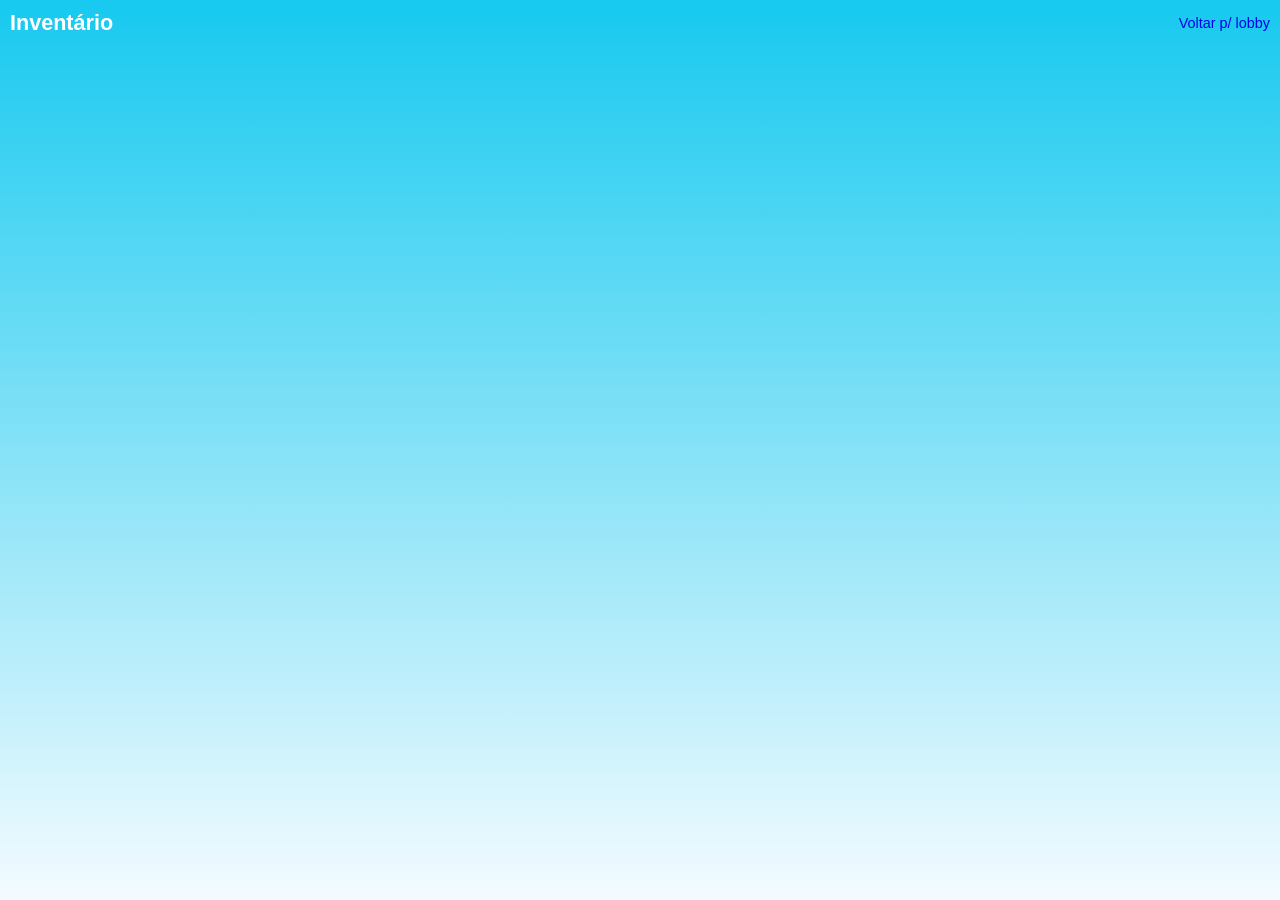
<file: cofre.html>
<!DOCTYPE html>
<html lang="pt-br">
<head>
    <meta charset="UTF-8">
    <meta name="viewport" content="width=device-width, initial-scale=1.0">
    <title>Cofre</title>
    <link rel="stylesheet" href="estilos/global.css">
    <link rel="stylesheet" href="estilos/mediaquerry.css">
    <audio src="musicas/música-lobby.mpeg" autoplay loop></audio>

    <style>
        header {
            padding: 10px;
            font-size: 0.9em;

        }
    </style>
</head>
<body>
    <header> 
    <div class="informacao-pagina">
        <h2>Inventário</h2>
        <a href="lobby.html">Voltar p/ lobby</a>
    </div>
    </header>
   
</body>
</html>
</file>
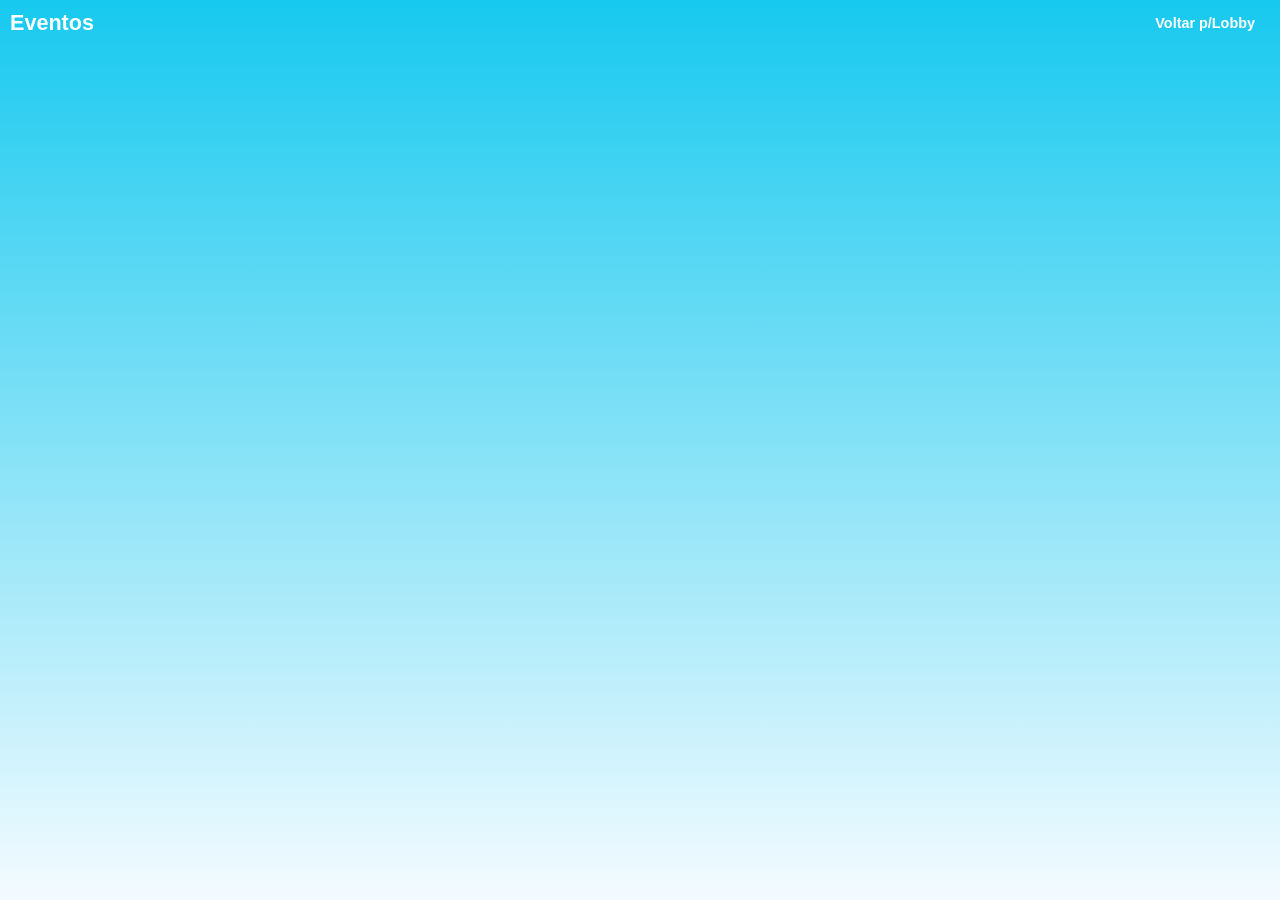
<file: eventos.html>
<!DOCTYPE html>
<html lang="pt-br">
<head>
    <meta charset="UTF-8">
    <meta name="viewport" content="width=device-width, initial-scale=1.0">
    <title>Eventos</title>
    <link rel="stylesheet" href="estilos/mediaquerry.css">
    <link rel="stylesheet" href="estilos/global.css">
    <audio src="musicas/música-lobby.mpeg" autoplay loop></audio>
     <style>
        header {
            padding: 10px;
            font-size: 0.9em;

        }
    </style>
</head>
<body>

    <header>
        <div class="informacao-pagina">
            <h2>Eventos</h2>
            <a href="lobby.html" class="voltar">Voltar p/Lobby</a>
        </div>
    </header>


</body>
</html>
</file>
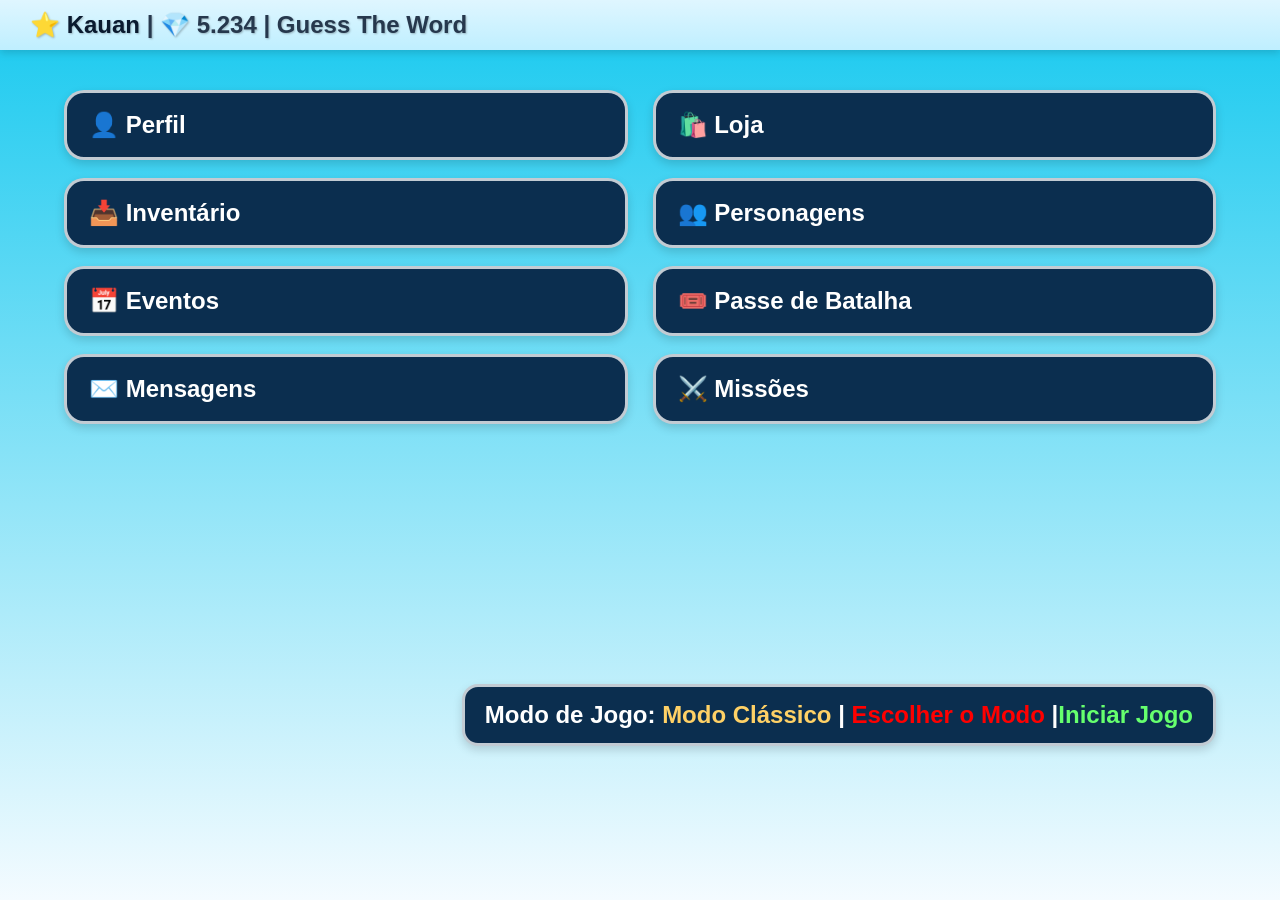
<file: lobby.html>
<!DOCTYPE html>
<html lang="pt-br">
<head>
    <meta charset="UTF-8">
    <meta name="viewport" content="width=device-width, initial-scale=1.0">
    <title>Lobby</title>
    <link href="https://fonts.googleapis.com/css2?family=Material+Symbols+Outlined" rel="stylesheet">
    <link rel="stylesheet" href="estilos/global.css">
    <link rel="stylesheet" href="estilos/lobby.css">
    <link rel="stylesheet" href="estilos/mediaquerry.css">
</head>
<body>

    <audio src="musicas/música-lobby.mpeg" autoplay loop></audio>
     <header class="topo">
    <div 
    class="perfil-topo">⭐ <a href="perfil.html">Kauan</a> | 💎 5.234  |  Guess The Word
    </div>
  </header>

  <main class="container">
    <section class="coluna">
      <a href="perfil.html" class="botao-menu">👤 Perfil</a>
       <a href="cofre.html" class="botao-menu">📥 Inventário</a></a>
      <a href="eventos.html" class="botao-menu">📅 Eventos</a>
      <a href="mensagens.html" class="botao-menu">✉️ Mensagens</a>
    </section>

    <section class="coluna">
      <a href="loja.html" class="botao-menu">🛍️ Loja</a>
      <a href="personagens.html" class="botao-menu">👥 Personagens</a>
      <a href="passedebatalha.html" class="botao-menu">🎟️ Passe de Batalha</a>
      <a href="missoes.html" class="botao-menu">⚔️ Missões</a>
    </section>
  </main>

  <div class="area-inferior">
    <div class="painel-jogo">
      Modo de Jogo: <span>Modo Clássico</span> | <a href="#"><span id="escolher-modo">Escolher o Modo</span></a> |<a href="modoclassico.html"><span id="iniciar-jogo">Iniciar Jogo</a> 
    </div>
  </div>

</body>
</html>
</file>
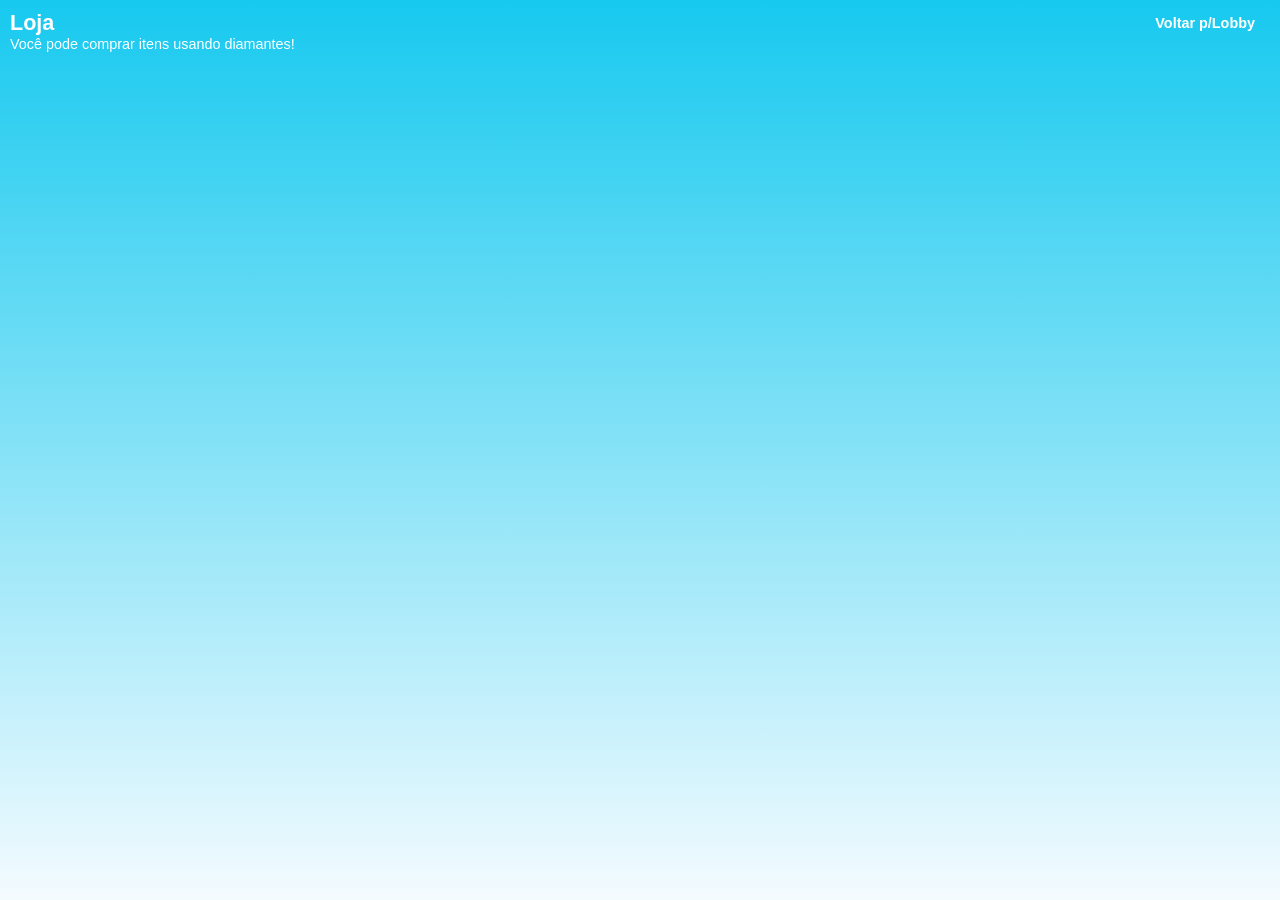
<file: loja.html>
<!DOCTYPE html>
<html lang="pt-br">
<head>
    <meta charset="UTF-8">
    <meta name="viewport" content="width=device-width, initial-scale=1.0">
    <title>Loja</title>
    <link rel="stylesheet" href="estilos/global.css">
    <link rel="stylesheet" href="estilos/mediaquerry.css">
      <audio src="musicas/música-loja-e-passe-de-batalha.mpeg" autoplay loop></audio>
     <style>
        header {
            padding: 10px;
            font-size: 0.9em;
        }
    </style>
</head>
<body>
    <header>
        <div class="informacao-pagina">
            <h2>Loja</h2>
            <a href="lobby.html" class="voltar">Voltar p/Lobby</a>
             </div>
                <p>Você pode comprar itens usando diamantes!</p>
    </header>
</body>
</html>
</file>
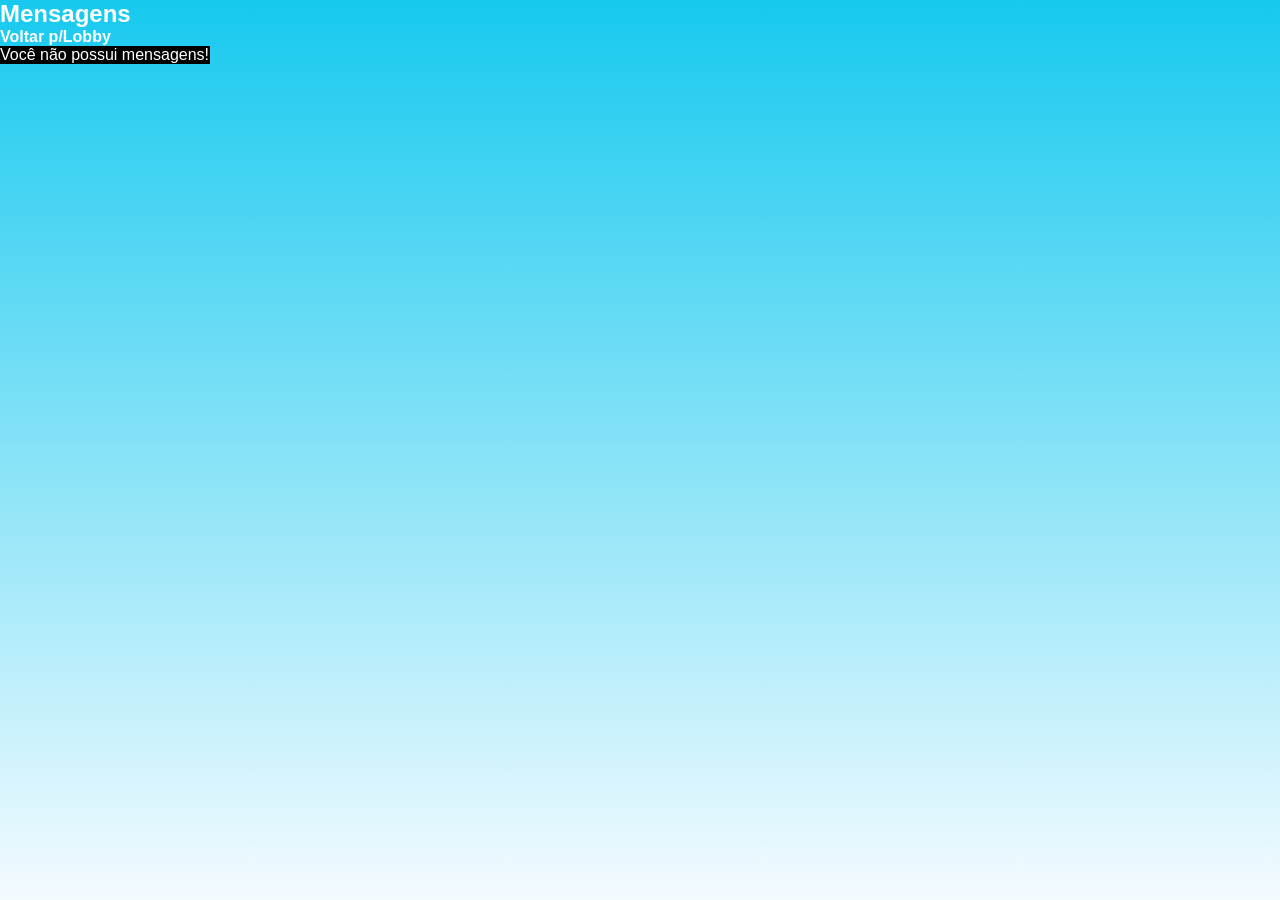
<file: mensagens.html>
<!DOCTYPE html>
<html lang="pt-br">
<head>
    <meta charset="UTF-8">
    <meta name="viewport" content="width=device-width, initial-scale=1.0">
    <title>Mensagens</title>
    <link rel="stylesheet" href="estilos/global.css">
    <link rel="stylesheet" href="estilos/mediaquerry.css">
    <audio src="musicas/música-lobby.mpeg" autoplay loop></audio>
</head>
<body>
    <header>
        <div class="informacao-modo">
            <h2>Mensagens</h2>
            <a href="lobby.html" class="voltar">Voltar p/Lobby</a>
        </div>
        <p style="background-color: black; width:210px;">Você não possui mensagens!</p>
    </header>
</body>
</html>
</file>
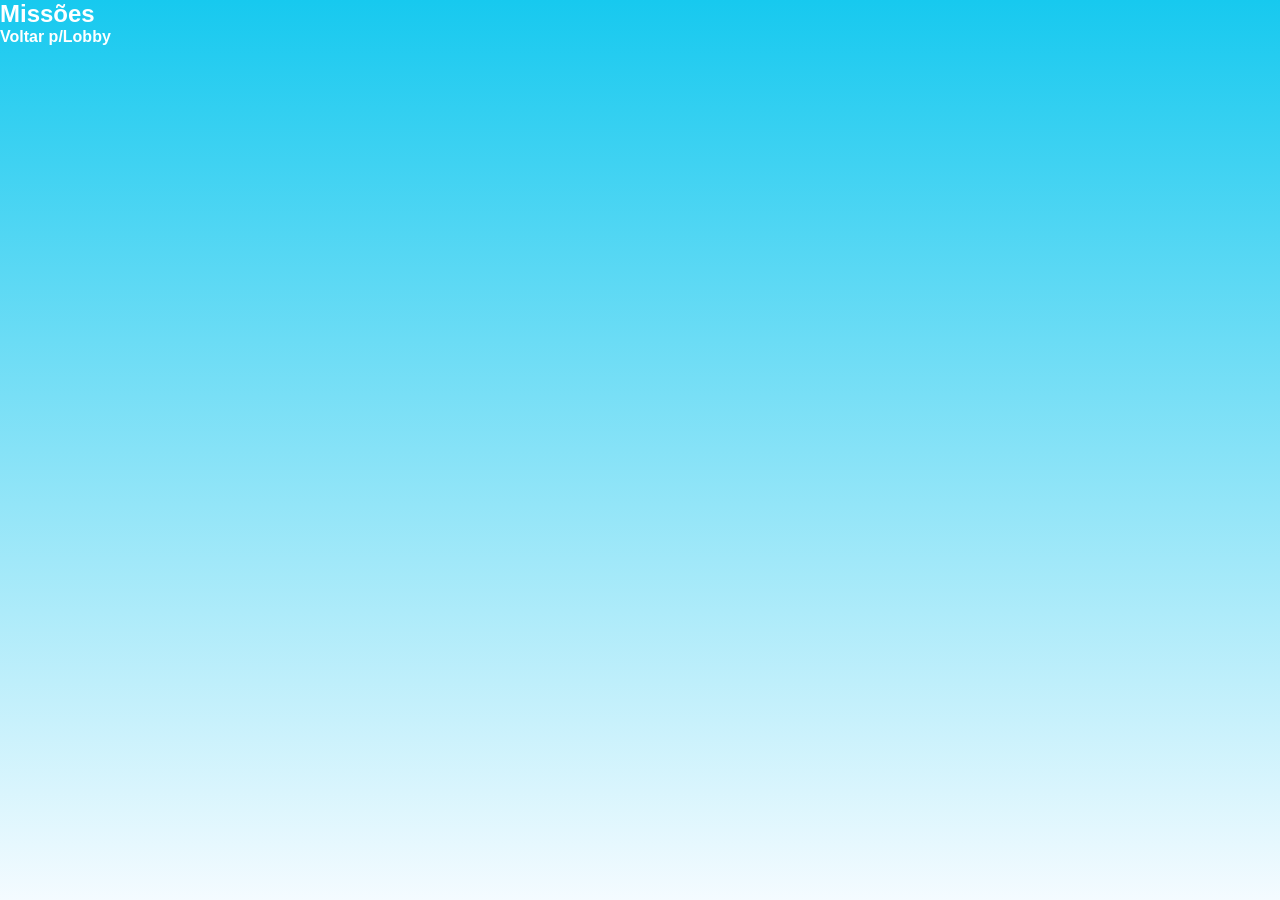
<file: missoes.html>
<!DOCTYPE html>
<html lang="pt-br">
<head>
    <meta charset="UTF-8">
    <meta name="viewport" content="width=device-width, initial-scale=1.0">
    <title>Missões</title>
     <link rel="stylesheet" href="estilos/global.css">
     <link rel="stylesheet" href="estilos/mediaquerry.css">
    <audio src="musicas/música-lobby.mpeg" autoplay loop></audio>
</head>
<body>
    <header>
        <div class="informacao-modo">
            <h2>Missões</h2>
            <a href="lobby.html" class="voltar">Voltar p/Lobby</a>
        </div>
    </header>
</body>
</html>
</file>
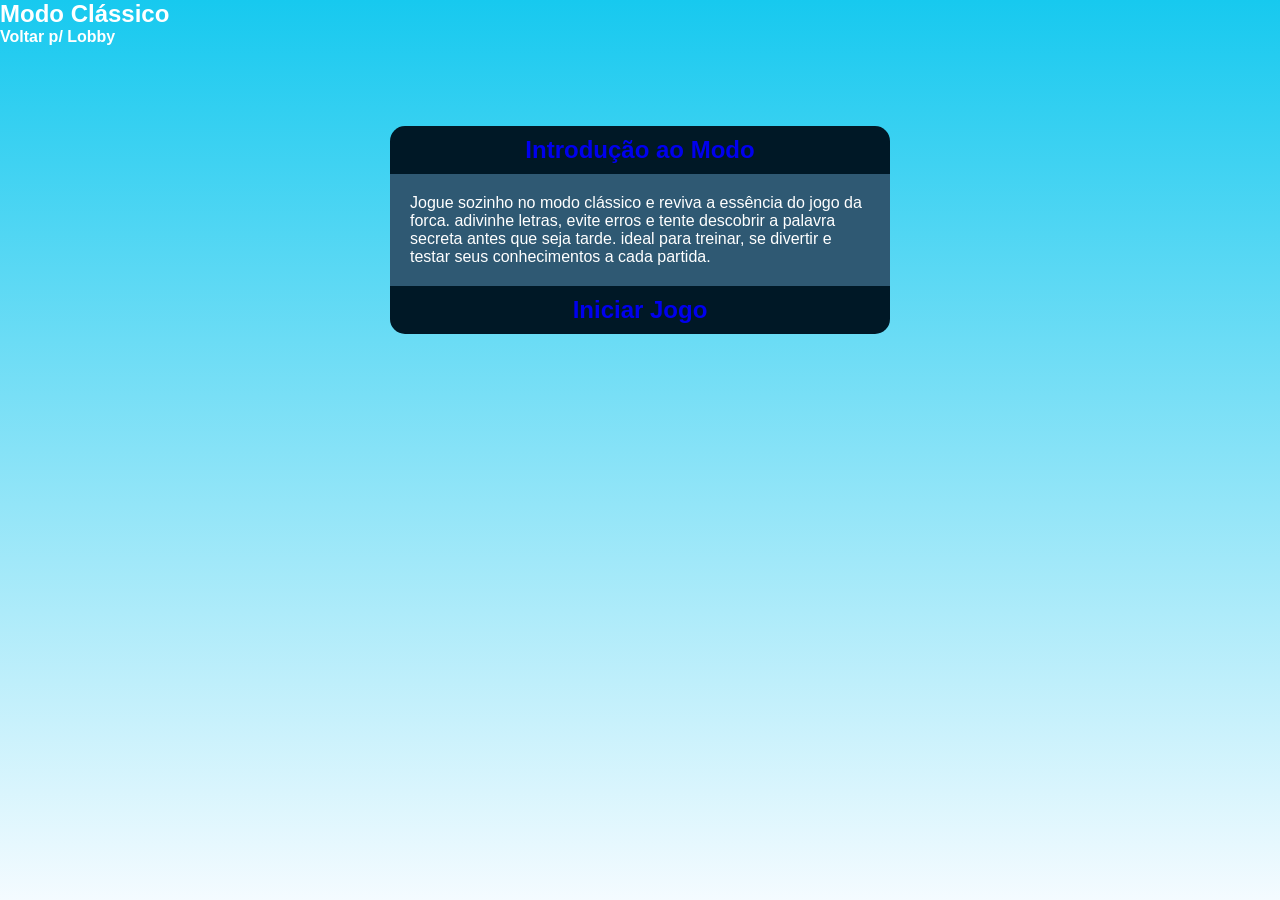
<file: modoclassico.html>
<!DOCTYPE html>
<html lang="pt-br">
<head>
    <meta charset="UTF-8">
    <meta name="viewport" content="width=device-width, initial-scale=1.0">
    <title>Modo Clássico</title>
    <link rel="stylesheet" href="estilos/global.css">
    <link rel="stylesheet" href="estilos/mediaquerry.css">
    <link rel="stylesheet" href="estilos/modoclássico.css">
    <audio src="musicas/música-lobby.mpeg" autoplay loop></audio>

</head>
<body>

    <div class="informacao-modo">
        <h2>Modo Clássico</h2>
        <a href="lobby.html" class="voltar" >Voltar p/ Lobby</a>
    </div>

    <div id="intro">
         <h2><a href="#">Introdução ao Modo</a> </h2>
    </div>

    <div id="introducao">
      
      <p>Jogue sozinho no modo clássico e reviva a essência do jogo da forca. adivinhe letras, evite erros e tente descobrir a palavra secreta antes que seja tarde. ideal para treinar, se divertir e testar seus conhecimentos a cada partida.</p>
          
    </div>
    <div id="jogar">
        <h2 id="jogue"><a href="#">Iniciar Jogo</a> </h2>
    </div>
   
       
  
</body>
</html>
</file>
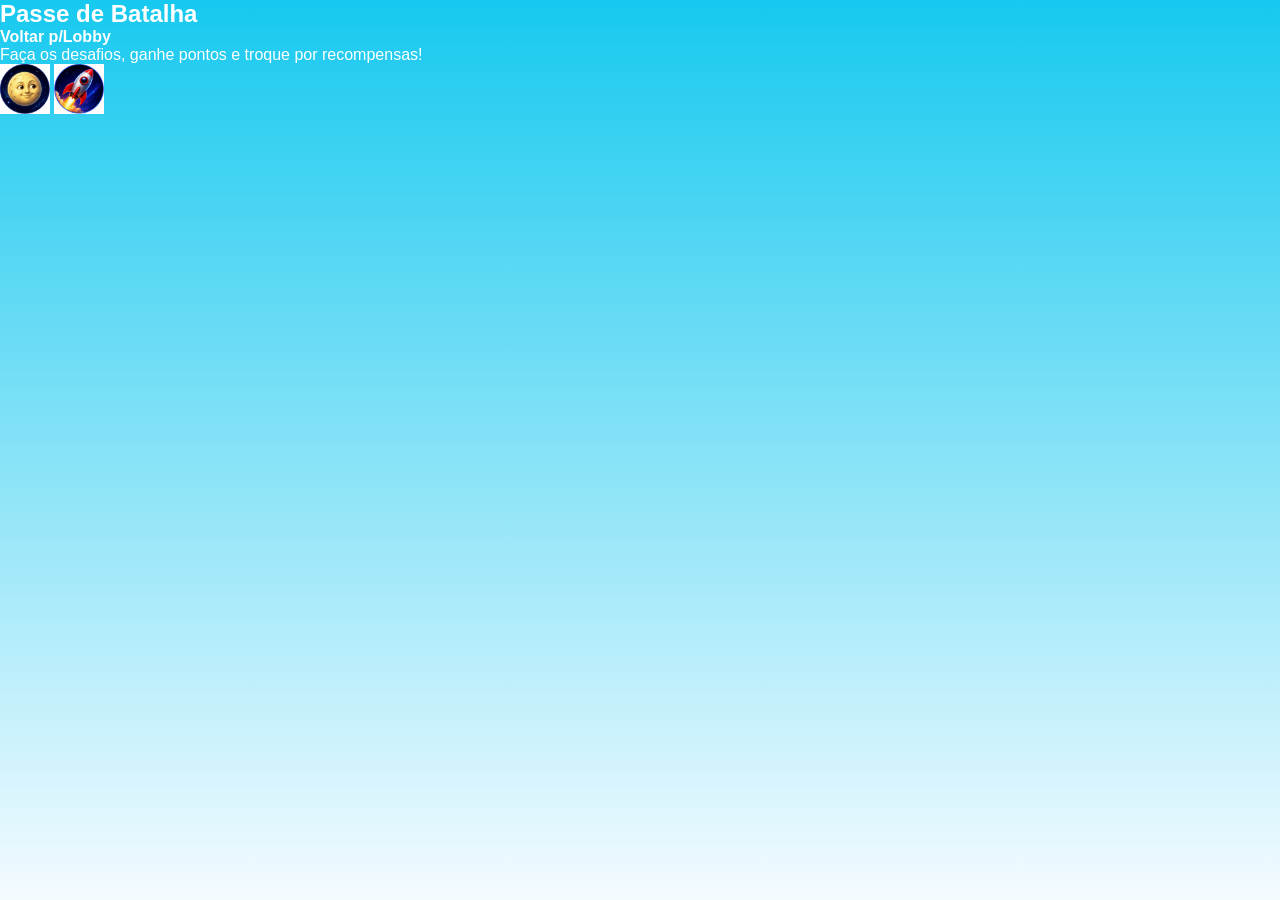
<file: passedebatalha.html>
<!DOCTYPE html>
<html lang="pt-br">
<head>
    <meta charset="UTF-8">
    <meta name="viewport" content="width=device-width, initial-scale=1.0">
    <title>Passe de Batalha</title>
    <link rel="stylesheet" href="estilos/global.css">
    <link rel="stylesheet" href="estilos/mediaquerry.css">
    <audio src="musicas/música-loja-e-passe-de-batalha.mpeg" autoplay loop></audio>
</head>
<body>

  <div class="informacao-modo">
        <h2>Passe de Batalha</h2>
        <a href="lobby.html" class="voltar">Voltar p/Lobby</a>
    </div>

    <p>Faça os desafios, ganhe pontos e troque por recompensas!</p>

    <div id="passe">
        <abbr title="Satélite Natural [avatar]"><img style="height: 50px;" width="50px" src="avatares/avatar-artemis-satelite-natural.jpeg" alt="avatar-artemis-foguete"></abbr>
        <abbr title="Foguete [avatar]"><img style="height: 50px;" width="50px" src="avatares/avatar-artemis-foguete.jpeg" alt="avatar-artemis-foguete"></abbr>

    </div>

</body>
</html>
</file>
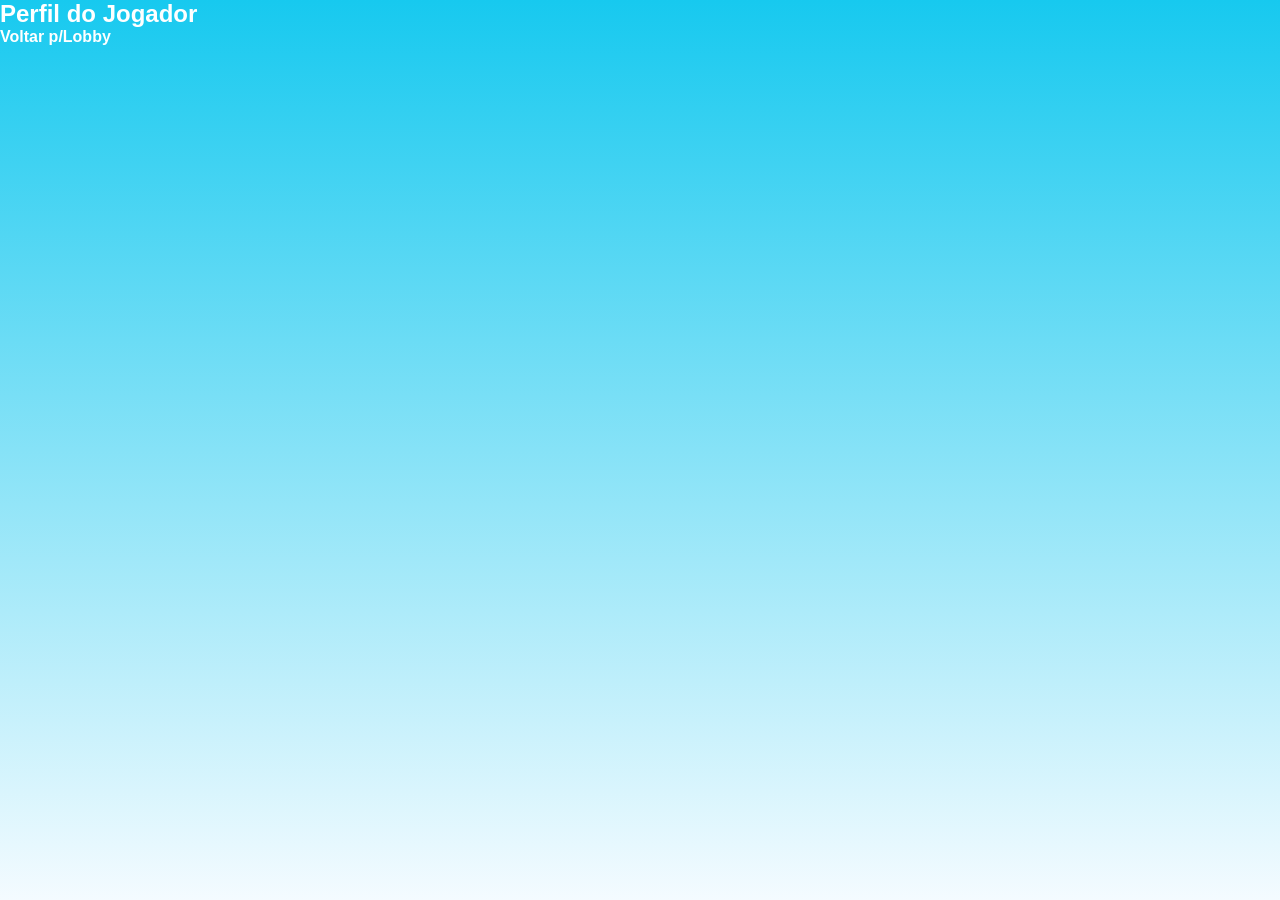
<file: perfil.html>
<!DOCTYPE html>
<html lang="pt-br">
<head>
    <meta charset="UTF-8">
    <meta name="viewport" content="width=device-width, initial-scale=1.0">
    <title>Perfil do Jogador</title>
    <link rel="stylesheet" href="estilos/global.css">
    <link rel="stylesheet" href="estilos/mediaquerry.css">
    <audio src="musicas/música-lobby.mpeg" autoplay loop></audio>
</head>
<body>
    <header>
        <div class="informacao-modo">
            <h2>Perfil do Jogador</h2>
            <a href="lobby.html" class="voltar">Voltar p/Lobby</a>
        </div>
    </header>
</body>
</html>
</file>
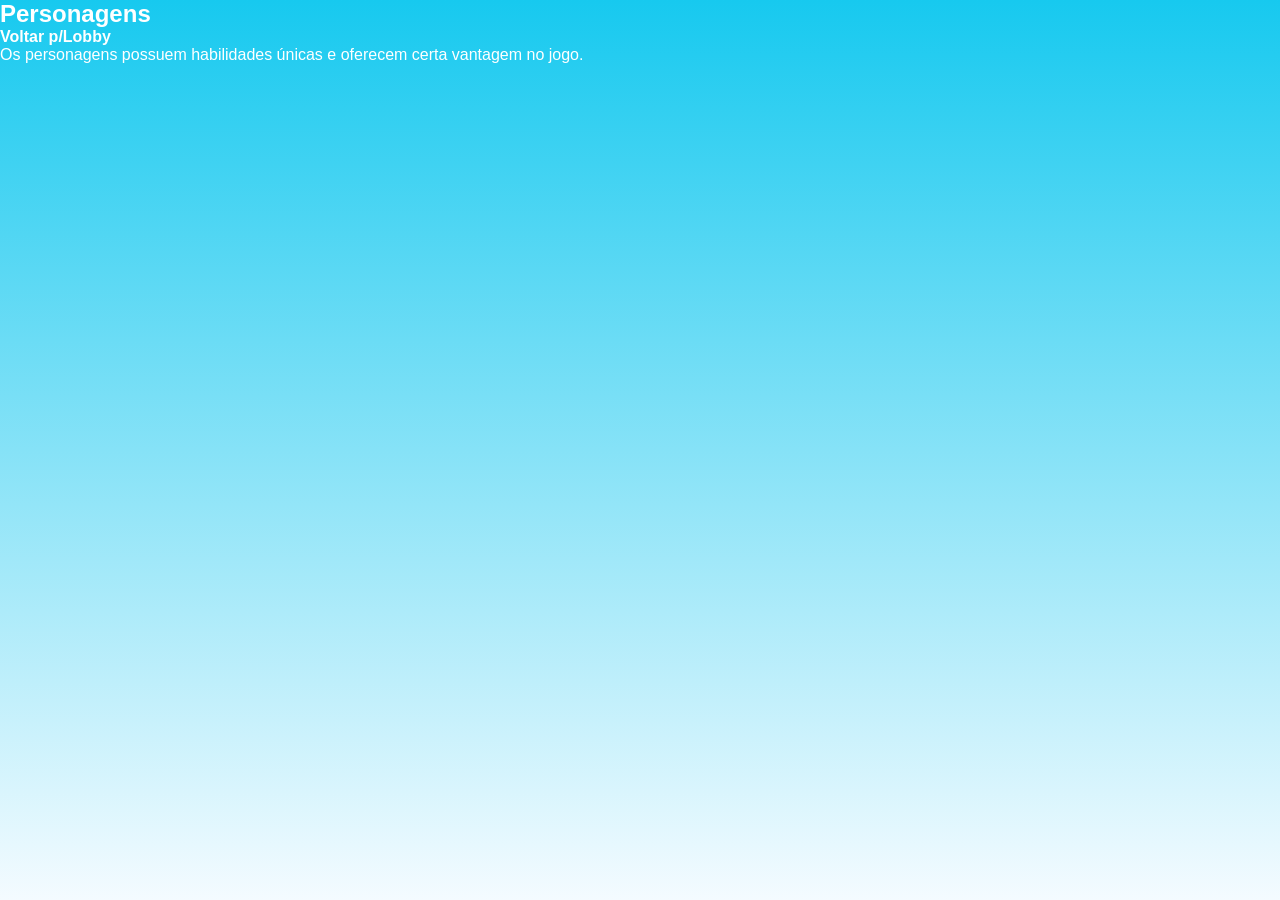
<file: personagens.html>
<!DOCTYPE html>
<html lang="pt-br">
<head>
    <meta charset="UTF-8">
    <meta name="viewport" content="width=device-width, initial-scale=1.0">
    <title>Personagens</title>
    <link rel="stylesheet" href="estilos/global.css">
    <link rel="stylesheet" href="estilos/mediaquerry.css">
    <audio src="musicas/música-lobby.mpeg" autoplay loop></audio>
</head>
<body>
    <header>
        <div class="informacao-modo">
            <h2>Personagens</h2>
            <a href="lobby.html" class="voltar">Voltar p/Lobby</a>
        </div>
        <p>Os personagens possuem habilidades únicas e oferecem certa vantagem no jogo.</p>
    </header>
</body>
</html>
</file>
<file: estilos/global.css>
@charset "UTF-8";

* {
    font-family: Arial, Helvetica, sans-serif;
    margin: 0px;
    padding: 0px;
    box-sizing: border-box;
}

body {
min-height: 100vh;
/*padding-top: 80px; : use para dar espaço entre o topo e a informação da página. */
background: linear-gradient(to bottom, #17c9ef, #f4fbff);
color: #ffffff;
}

body,a {
text-decoration: none;
}

.topo {
    position: fixed;
    top: 0;
    left: 0;
    width: 100%;
    padding: 2px 30px;
    display: flex;
    justify-content: space-between;
    align-items: center;
    background: linear-gradient(to bottom, #dff6ff,#bfefff);
    box-shadow: 0 3px 8px rgba(0,0,0,0.15);
    color: #26384d;
    text-shadow: none;
    z-index: 999;
}

.perfil-topo {
    font-size: 24px;
    font-weight: bold;
    text-shadow: 1px 1px 2px rgba(0,0,0,0.25);
}

.perfil-topo a{
    color: #0a1a2f;
}


.titulo {
    font-family: 'Times New Roman', Times, serif;
    font-weight: bold;
}


.informacao-pagina {
    display: flex;
    justify-content: space-between;
    align-items: center;
}

 .voltar {
      text-decoration: none;
      color: rgb(255, 255, 255);
      font-weight: bold;
      margin-right: 15px;
      display: block;
      justify-content: space-between;
      align-items: center;
    }

.voltar:hover {
    color: blue;
}
</file>
<file: estilos/mediaquerry.css>
@charset "UTF-8";


/* Typical Device Breakpoints
Pequenas telas: até 600px
Celular: de 600px até 768px
Tablet: 768px até 992px
Desktop: 992px até 1200px
Grandes telas: acima de 1200px
*/

@media screen and (max-width: 768px) {
        .titulo {     
        font-size: 0.9em;
      }
}

@media screen and (max-width: 992px) {
      .topo { 
        flex-direction: column;
        gap: 10px;
      }

      .titulo {
        position: absolute;
        right: 5%;
        top: 10%;
        font-size: 1.5em;
      }

      .perfil-topo {
        font-size: 20px;
        position: absolute;
        left: 5%;
        top: 10%;
      }

     .informacao-modo {
      display: flex;
      justify-content: space-between;
      align-items: center;
      padding: 20px;
    }

    .informacao-modo h2 {
      margin: 0;
    }

    
      .container {
        flex-direction: column;
      }

      .botao-menu {
        font-size: 20px;
        padding: 16px 18px;
      }

      .area-inferior {
        margin-top: 6px;
        margin-bottom: 60px;
        justify-content: center;
        color: white;
      }

      .painel-jogo {
        font-size: 18px;
        text-align: center;
      }
    
    
    div a {
        color: white;
    }

    div a:hover {
        color: #0b9ae8;
    }

    /* empilha as colunas */
    .container {
        display: flex;
        flex-direction: column;
        align-items: center;
    }

    .coluna {
        width: 100%;
        display: flex;
        flex-direction: column;
        align-items: center;
    }

    /* botões centralizados */
    .botao-menu {
        width: 80%;
        max-width: 300px;
        margin: 10px auto;
        text-align: center;
    }

    /* ÁREA DO MODO DE JOGO */
    .area-inferior {
        width: 100%;
        display: flex;
        justify-content: center;
    }

    .painel-jogo {
        width: 85%;
        max-width: 320px;
        margin-top: 20px;

        position: static; /* ESSENCIAL */
        text-align: center;
    }

    /* título centralizado */
    .titulo {
      position: absolute;
      left: 55%;
      top: 10%;
    }

}

@media screen and (min-width: 992px) {
  .titulo {
    position: absolute;
    left: 85%;
    top: 10%;
    font-size: 1.5em;
  }
  
}
</file>
<file: estilos/lobby.css>
@charset "UTF-8";

body {
      min-height: 100vh;
      padding-top: 80px;
      background: linear-gradient(to bottom, #17c9ef, #f4fbff);
      color: #ffffff;
    }

body,a {
      text-decoration: none;
    }

.titulo {
      font-family: 'Times New Roman', Times, serif;
      font-weight: bold;
   }

.topo {
      position: fixed;
      top: 0;
      left: 0;
      width: 100%;
      padding: 2px 30px;
      display: flex;
      justify-content: space-between;
      align-items: center;
      background: linear-gradient(to bottom, #dff6ff,#bfefff);
      height: 50px;
      box-shadow: 0 3px 8px rgba(0,0,0,0.15);
      color: #26384d;
      text-shadow: none;
      z-index: 999;
    }

.perfil-topo {
      font-size: 24px;
      font-weight: bold;
      text-shadow: 1px 1px 2px rgba(0,0,0,0.25);
    }

    .perfil-topo a{
       color: #0a1a2f;
    }

.informacao-modo {
      display: flex;
      justify-content: space-between;
      align-items: center;
      padding: 20px;
    }

    .informacao-modo h2 {
      margin: 0;
    }

.container {
      width: 90%;
      max-width: 1400px;
      margin: 10px auto 0;
      display: flex;
      gap: 25px;
      align-items: flex-start;
    }

    .coluna {
      flex: 1;
      display: flex;
      flex-direction: column;
      gap: 18px;
    }

.botao-menu {
      
      background: #0b2e4f;
      border: 3px solid rgba(255,255,255,0.75);
      border-radius: 20px;
      padding: 18px 22px;
      font-size: 24px;
      font-weight: bold;
      color: #ffffff;
      text-decoration: none;
      box-shadow: 0 4px 10px rgba(0,0,0,0.15);
      transition: 0.2s ease;
    }

.botao-menu:hover {
    transform: scale(1.02);
    background: #133d66;
    color: white;
    cursor: pointer;
}

.area-inferior {
      width: 90%;
      max-width: 1400px;
      margin: 260px auto 30px;
      display: flex;
      justify-content: flex-end;
    }

.painel-jogo {
      background: #0b2e4f;
      border: 3px solid rgba(255,255,255,0.75);
      border-radius: 16px;
      padding: 14px 20px;
      font-size: 24px;
      font-weight: bold;
      color: white;
      box-shadow: 0 4px 10px rgba(0,0,0,0.15);
    }

.painel-jogo span {
      color: #ffd166;
    }

    .painel-jogo #escolher-modo {
      color: #ff0000;
    }

    .painel-jogo #iniciar-jogo {
      color: #66ff6e;
    }

div a {
        color: white;
    }

    div a:hover {
        color: #0b9ae8;
    }
</file>
<file: estilos/modoclássico.css>
@charset "UTF-8";

    header {
    padding: 10px;
    font-size: 0.9em;
    }

    #intro, #introducao, #jogar {
    width: 90%;
    max-width: 500px;
    margin: 0 auto;
    position: static;
    }

    #intro {
    width: 90%;
    max-width: 500px;
    margin: 80px auto 0 auto;
    padding: 10px;
    background-color: #001826;
    text-align: center;
    border-radius: 15px 15px 0 0;
    }

    #introducao {
    width: 90%;
    max-width: 500px;
    margin: 0 auto;
    padding: 20px;
    background-color: #2f5973;
    color: white;
    }

    #jogar {
    width: 90%;
    max-width: 500px;
    margin: 0 auto;
    padding: 10px;
    background-color: #001826;
    text-align: center;
    border-radius: 0 0 15px 15px;
    }

    h2#jogue {
    text-align: center;
    }


    div#introducao {
    flex: 1;
    display: flex;
    flex-direction: column;
    gap: 18px;
    transition: 0.2s ease;
    }

    div#introducao :hover {
    transform: scale(1.02);
    background: #133d66;
    cursor: pointer;
    }
</file>
